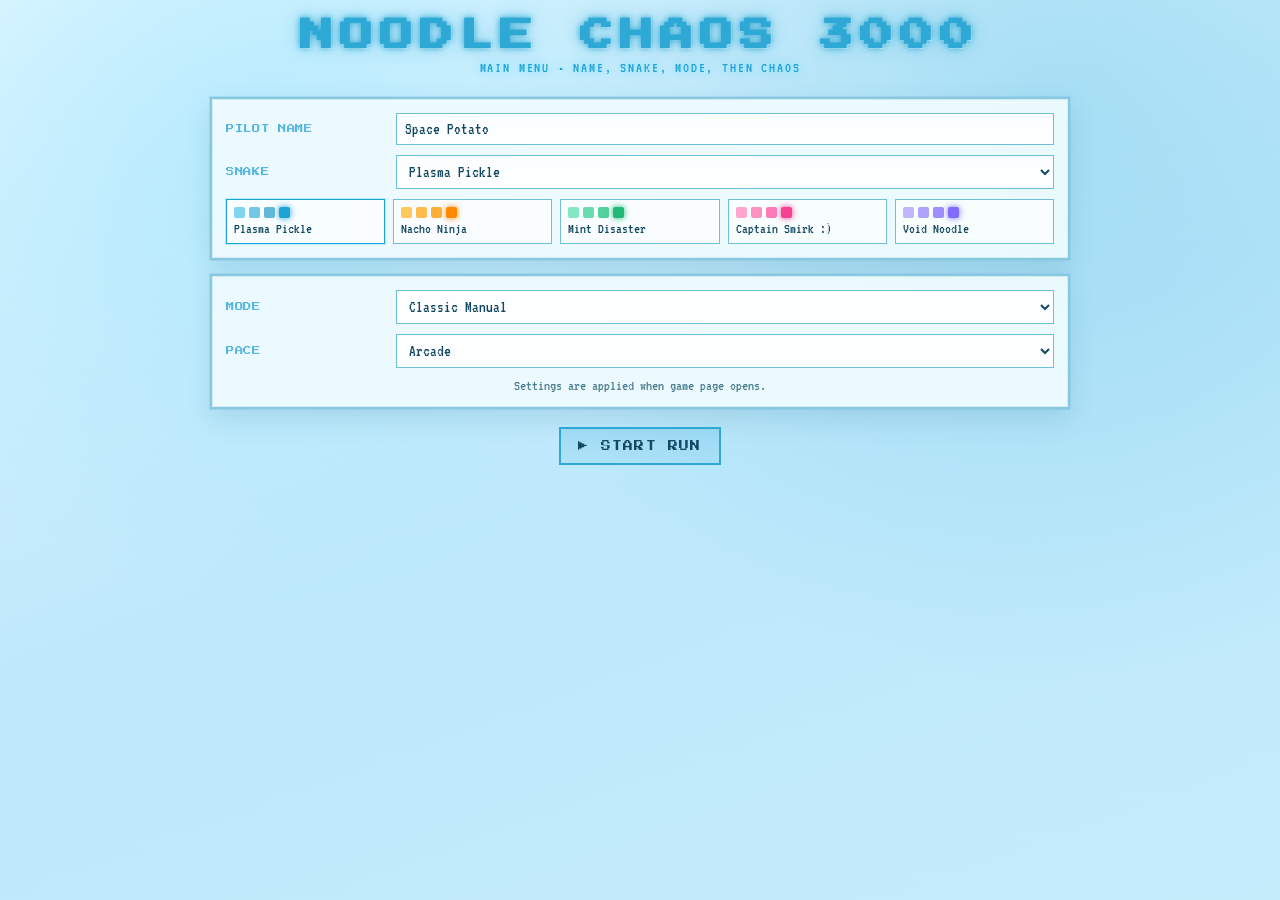
<file: index.html>
<!doctype html>
<html lang="en">
  <head>
    <meta charset="UTF-8" />
    <meta name="viewport" content="width=device-width, initial-scale=1.0" />
    <title>Noodle Chaos 3000 Menu</title>
    <link rel="stylesheet" href="styles.css" />
    <style>
      .menu-shell {
        width: min(860px, 95vw);
        margin-top: 10px;
        display: grid;
        grid-template-columns: 1fr;
        gap: 14px;
      }

      .menu-card {
        background: var(--panel);
        border: 2px solid var(--panel-edge);
        box-shadow:
          inset 0 0 0 1px rgba(115, 197, 227, 0.24),
          0 0 0 1px rgba(111, 191, 220, 0.32),
          0 10px 24px rgba(37, 109, 141, 0.16);
        padding: 14px;
      }

      .menu-row {
        display: grid;
        grid-template-columns: 160px 1fr;
        gap: 10px;
        align-items: center;
        margin-bottom: 10px;
      }

      .menu-row label {
        font-family: "Press Start 2P", monospace;
        font-size: 0.52rem;
        letter-spacing: 0.08em;
        color: var(--accent-gold);
        text-transform: uppercase;
      }

      .menu-input,
      .menu-select {
        border: 1px solid var(--accent-cyan-deep);
        background: rgba(255, 255, 255, 0.86);
        color: var(--ink);
        font-family: "VT323", monospace;
        font-size: 1.05rem;
        padding: 7px 8px;
        outline: none;
      }

      .menu-input:focus,
      .menu-select:focus {
        border-color: var(--accent-cyan);
        box-shadow: 0 0 0 1px rgba(52, 213, 255, 0.35);
      }

      .menu-preview-list {
        display: grid;
        grid-template-columns: repeat(auto-fit, minmax(150px, 1fr));
        gap: 8px;
      }

      .menu-preview-card {
        border: 1px solid var(--accent-cyan-deep);
        background: rgba(255, 255, 255, 0.68);
        color: var(--ink);
        font-family: "VT323", monospace;
        font-size: 0.92rem;
        padding: 7px;
        cursor: pointer;
        user-select: none;
      }

      .menu-preview-card.active {
        border-color: var(--accent-cyan);
        box-shadow: 0 0 0 1px rgba(52, 213, 255, 0.3);
      }

      .menu-preview-track {
        display: flex;
        gap: 4px;
        margin-bottom: 3px;
      }

      .menu-preview-seg {
        width: 11px;
        height: 11px;
        border-radius: 2px;
      }

      .menu-actions {
        display: flex;
        justify-content: center;
        gap: 8px;
        margin-top: 4px;
        flex-wrap: wrap;
      }

      .menu-note {
        text-align: center;
        color: #4e7f92;
        font-size: 0.95rem;
      }

      @media (max-width: 700px) {
        .menu-row {
          grid-template-columns: 1fr;
          gap: 4px;
        }
      }
    </style>
  </head>
  <body>
    <h1>NOODLE CHAOS 3000</h1>
    <div class="subtitle">MAIN MENU • NAME, SNAKE, MODE, THEN CHAOS</div>

    <div class="menu-shell">
      <div class="menu-card">
        <div class="menu-row">
          <label for="playerName">Pilot Name</label>
          <input id="playerName" class="menu-input" maxlength="18" placeholder="Space Potato" value="Space Potato" />
        </div>

        <div class="menu-row">
          <label for="snakePreset">Snake</label>
          <select id="snakePreset" class="menu-select"></select>
        </div>

        <div class="menu-preview-list" id="menuPreviewList"></div>
      </div>

      <div class="menu-card">
        <div class="menu-row">
          <label for="modeSelect">Mode</label>
          <select id="modeSelect" class="menu-select">
            <option value="manual">Classic Manual</option>
            <option value="auto">Auto Pilot Showcase</option>
          </select>
        </div>

        <div class="menu-row">
          <label for="speedSelect">Pace</label>
          <select id="speedSelect" class="menu-select">
            <option value="0">Cruise</option>
            <option value="1" selected>Arcade</option>
            <option value="2">Turbo</option>
            <option value="3">Hyper</option>
          </select>
        </div>

        <div class="menu-note">Settings are applied when game page opens.</div>
      </div>

      <div class="menu-actions">
        <button class="btn" id="playBtn">▶ START RUN</button>
      </div>
    </div>

    <script>
      const MENU_SETTINGS_KEY = "noodleChaos.menuSettings";

      const presets = [
        { id: "plasma-pickle", name: "Plasma Pickle", head: "#1ea3d6", glow: "#1ea3d6", bodyStart: "#8edff5", bodyEnd: "#5fb7d8", smiley: false },
        { id: "nacho-ninja", name: "Nacho Ninja", head: "#ff8a00", glow: "#ff8a00", bodyStart: "#ffd16a", bodyEnd: "#ffac37", smiley: false },
        { id: "mint-disaster", name: "Mint Disaster", head: "#20b877", glow: "#20b877", bodyStart: "#95f0ce", bodyEnd: "#4ecf98", smiley: false },
        { id: "captain-smirk", name: "Captain Smirk", head: "#f54291", glow: "#f54291", bodyStart: "#ffb4d6", bodyEnd: "#ff78b5", smiley: true },
        { id: "void-noodle", name: "Void Noodle", head: "#7f6bff", glow: "#7f6bff", bodyStart: "#ccc4ff", bodyEnd: "#9b8cff", smiley: false },
      ];

      function hexToRgb(hex) {
        const clean = hex.replace("#", "");
        const num = Number.parseInt(clean, 16);
        return { r: (num >> 16) & 255, g: (num >> 8) & 255, b: num & 255 };
      }

      function lerpColorHex(a, b, t) {
        const ca = hexToRgb(a);
        const cb = hexToRgb(b);
        const r = Math.round(ca.r + (cb.r - ca.r) * t);
        const g = Math.round(ca.g + (cb.g - ca.g) * t);
        const bl = Math.round(ca.b + (cb.b - ca.b) * t);
        return `rgb(${r},${g},${bl})`;
      }

      function sanitizePlayerName(raw) {
        const compact = (raw || "").replace(/\s+/g, " ").trim();
        if (!compact) return "Space Potato";
        return compact.slice(0, 18);
      }

      function renderPreviewCards(selectedId) {
        const host = document.getElementById("menuPreviewList");
        host.innerHTML = presets
          .map((p) => {
            const s0 = lerpColorHex(p.bodyStart, p.bodyEnd, 0.25);
            const s1 = lerpColorHex(p.bodyStart, p.bodyEnd, 0.6);
            const s2 = lerpColorHex(p.bodyStart, p.bodyEnd, 0.95);
            const face = p.smiley ? " :)" : "";
            return `
              <div class="menu-preview-card${p.id === selectedId ? " active" : ""}" data-skin-id="${p.id}">
                <div class="menu-preview-track">
                  <span class="menu-preview-seg" style="background:${s0}"></span>
                  <span class="menu-preview-seg" style="background:${s1}"></span>
                  <span class="menu-preview-seg" style="background:${s2}"></span>
                  <span class="menu-preview-seg" style="background:${p.head}; box-shadow:0 0 6px ${p.glow}"></span>
                </div>
                <div>${p.name}${face}</div>
              </div>`;
          })
          .join("");

        host.querySelectorAll(".menu-preview-card").forEach((card) => {
          card.addEventListener("click", () => {
            const id = card.getAttribute("data-skin-id");
            document.getElementById("snakePreset").value = id;
            renderPreviewCards(id);
          });
        });
      }

      function loadSavedSettings() {
        try {
          const raw = localStorage.getItem(MENU_SETTINGS_KEY);
          return raw ? JSON.parse(raw) : null;
        } catch {
          return null;
        }
      }

      function saveAndStart() {
        const playerName = sanitizePlayerName(document.getElementById("playerName").value);
        const snakePresetId = document.getElementById("snakePreset").value;
        const mode = document.getElementById("modeSelect").value;
        const speedIdx = Number.parseInt(document.getElementById("speedSelect").value, 10);

        const payload = {
          playerName,
          snakePresetId,
          mode,
          speedIdx: Number.isInteger(speedIdx) ? speedIdx : 1,
          autoPlay: mode === "auto",
        };

        localStorage.setItem(MENU_SETTINGS_KEY, JSON.stringify(payload));
        window.location.href = "game.html";
      }

      function initMenu() {
        const snakeSelect = document.getElementById("snakePreset");
        snakeSelect.innerHTML = presets.map((p) => `<option value="${p.id}">${p.name}</option>`).join("");

        const saved = loadSavedSettings();
        if (saved?.playerName) document.getElementById("playerName").value = saved.playerName;
        if (saved?.snakePresetId) snakeSelect.value = saved.snakePresetId;
        if (saved?.mode) document.getElementById("modeSelect").value = saved.mode;
        if (Number.isInteger(saved?.speedIdx)) {
          document.getElementById("speedSelect").value = String(Math.max(0, Math.min(3, saved.speedIdx)));
        }

        renderPreviewCards(snakeSelect.value || presets[0].id);

        snakeSelect.addEventListener("change", (e) => {
          renderPreviewCards(e.target.value);
        });

        document.getElementById("playerName").addEventListener("keydown", (e) => {
          if (e.key === "Enter") {
            e.preventDefault();
            saveAndStart();
          }
        });

        document.getElementById("playBtn").addEventListener("click", saveAndStart);
      }

      initMenu();
    </script>
  </body>
</html>
</file>
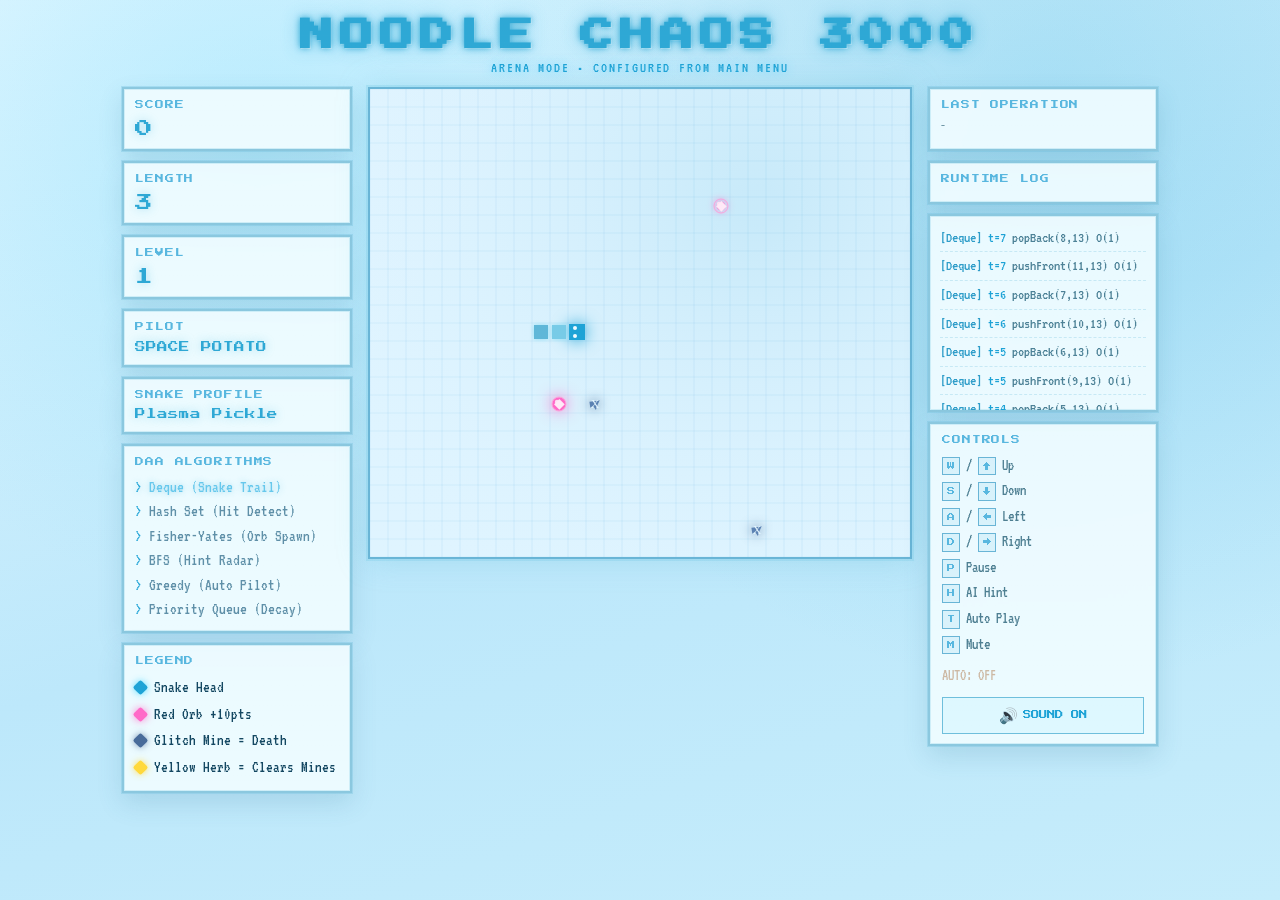
<file: game.html>
<!doctype html>
<html lang="en">
  <head>
    <meta charset="UTF-8" />
    <meta name="viewport" content="width=device-width, initial-scale=1.0" />
    <title>NOODLE CHAOS 3000</title>
    <link rel="stylesheet" href="styles.css" />
  </head>
  <body>
    <h1>NOODLE CHAOS 3000</h1>
    <div class="subtitle">ARENA MODE • CONFIGURED FROM MAIN MENU</div>

    <div class="game-wrapper">
      <div class="side-panel">
        <div class="panel-box">
          <div class="panel-label">Score</div>
          <div class="panel-value" id="scoreVal">0</div>
        </div>
        <div class="panel-box">
          <div class="panel-label">Length</div>
          <div class="panel-value" id="lengthVal">3</div>
        </div>
        <div class="panel-box">
          <div class="panel-label">Level</div>
          <div class="panel-value" id="levelVal">1</div>
        </div>
        <div class="panel-box">
          <div class="panel-label">Pilot</div>
          <div class="panel-value" id="playerNameVal" style="font-size: 0.66rem; line-height: 1.4">
            SPACE POTATO
          </div>
        </div>
        <div class="panel-box">
          <div class="panel-label">Snake Profile</div>
          <div class="panel-value" id="snakeNameVal" style="font-size: 0.66rem; line-height: 1.4">
            Plasma Pickle
          </div>
        </div>
        <div class="panel-box">
          <div class="panel-label">DAA Algorithms</div>
          <ul class="algo-list" id="algoList">
            <li id="a-deque">Deque (Snake Trail)</li>
            <li id="a-hash">Hash Set (Hit Detect)</li>
            <li id="a-fisher">Fisher-Yates (Orb Spawn)</li>
            <li id="a-bfs">BFS (Hint Radar)</li>
            <li id="a-greedy">Greedy (Auto Pilot)</li>
            <li id="a-pq">Priority Queue (Decay)</li>
          </ul>
        </div>
        <div class="panel-box">
          <div class="panel-label">Legend</div>
          <div class="legend">
            <div class="legend-item">
              <div class="dot dot-head"></div>
              <span>Snake Head</span>
            </div>
            <div class="legend-item">
              <div class="dot dot-reward"></div>
              <span>Red Orb +10pts</span>
            </div>
            <div class="legend-item">
              <div class="dot dot-poison"></div>
              <span>Glitch Mine = Death</span>
            </div>
            <div class="legend-item">
              <div class="dot dot-herb"></div>
              <span>Yellow Herb = Clears Mines</span>
            </div>
          </div>
        </div>
      </div>

      <div class="canvas-container">
        <canvas id="canvas"></canvas>
        <div class="overlay" id="overlay" style="display: none">
          <div class="overlay-title" id="overlayTitle">RUN TERMINATED</div>
          <div class="overlay-score" id="overlayScore">Score: 0</div>
          <button class="btn" onclick="startGame()">▶ RESTART RUN</button>
          <button class="btn" onclick="goToMainMenu()">◀ MAIN MENU</button>
        </div>
      </div>

      <div class="right-panel">
        <div class="panel-box">
          <div class="panel-label">Last Operation</div>
          <div
            id="lastOp"
            style="
              font-size: 0.62rem;
              color: var(--green);
              line-height: 1.6;
              margin-top: 4px;
            "
          >
            —
          </div>
          <div class="complexity-box" id="complexityBox"></div>
        </div>
        <div class="panel-box">
          <div class="panel-label">Runtime Log</div>
        </div>
        <div class="daa-log" id="daaLog"></div>
        <div class="controls panel-box">
          <div class="panel-label">Controls</div>
          <span class="key">W</span> / <span class="key">↑</span> Up<br />
          <span class="key">S</span> / <span class="key">↓</span> Down<br />
          <span class="key">A</span> / <span class="key">←</span> Left<br />
          <span class="key">D</span> / <span class="key">→</span> Right<br />
          <span class="key">P</span> Pause<br />
          <span class="key">H</span> AI Hint<br />
          <span class="key">T</span> Auto Play<br />
          <span class="key">M</span> Mute
          <div id="autoState" style="margin-top: 6px; color: #60cc88">AUTO: OFF</div>
          <button id="soundToggle" onclick="toggleSound()">
            <span id="soundIcon">🔊</span> SOUND ON
          </button>
        </div>
      </div>
    </div>

    <script src="js/config.js"></script>
    <script src="js/audio.js"></script>
    <script src="js/algorithms.js"></script>
    <script src="js/game.js"></script>
    <script src="js/input.js"></script>
  </body>
</html>
</file>
<file: styles.css>
@import url("https://fonts.googleapis.com/css2?family=Press+Start+2P&family=VT323&display=swap");

:root {
  --bg: #dff6ff;
  --bg-deep: #bde8fb;
  --ink: #144862;
  --green: #2ea8d5;
  --muted: #5f90a8;
  --accent-red: #2ea8d5;
  --accent-red-glow: #67c8ec;
  --accent-cyan: #1ea3d6;
  --accent-cyan-deep: #6fbfdc;
  --accent-gold: #58b7df;
  --panel: rgba(240, 252, 255, 0.92);
  --panel-edge: #8bc8df;
  --panel-bright: #69b5d6;
  --danger: #4a85b7;
}

* {
  margin: 0;
  padding: 0;
  box-sizing: border-box;
}

body {
  min-height: 100vh;
  overflow: hidden;
  font-family: "VT323", monospace;
  color: var(--ink);
  display: flex;
  flex-direction: column;
  align-items: center;
  background:
    radial-gradient(circle at 20% 18%, rgba(142, 226, 255, 0.42), transparent 35%),
    radial-gradient(circle at 82% 12%, rgba(86, 189, 227, 0.3), transparent 44%),
    linear-gradient(160deg, var(--bg) 0%, var(--bg-deep) 52%, #c5ecfb 100%);
  position: relative;
}

body::before {
  content: "";
  position: fixed;
  inset: 0;
  background-image:
    linear-gradient(rgba(255, 255, 255, 0.02) 1px, transparent 1px),
    linear-gradient(90deg, rgba(255, 255, 255, 0.015) 1px, transparent 1px);
  background-size: 42px 42px;
  pointer-events: none;
  opacity: 0.45;
  animation: driftGrid 18s linear infinite;
}

body::after {
  content: "";
  position: fixed;
  inset: 0;
  pointer-events: none;
  background: repeating-linear-gradient(
    to bottom,
    rgba(255, 255, 255, 0.02) 0,
    rgba(255, 255, 255, 0.02) 1px,
    transparent 3px,
    transparent 5px
  );
  opacity: 0.34;
}

h1 {
  margin: 18px 0 8px;
  font-family: "Press Start 2P", monospace;
  font-size: clamp(1.3rem, 3.2vw, 2.1rem);
  letter-spacing: 0.18em;
  color: var(--accent-red);
  text-shadow:
    0 0 6px var(--accent-red),
    0 0 18px rgba(46, 168, 213, 0.45),
    1px 1px 0 #f1fcff;
  animation: glowPulse 2.4s ease-in-out infinite;
}

.subtitle {
  margin-bottom: 12px;
  color: var(--accent-cyan);
  font-size: clamp(0.68rem, 1.55vw, 0.95rem);
  letter-spacing: 0.12em;
  text-shadow: 0 0 8px rgba(52, 213, 255, 0.52);
}

.game-wrapper {
  width: min(1220px, 97vw);
  display: flex;
  align-items: flex-start;
  justify-content: center;
  gap: 16px;
}

.side-panel,
.right-panel {
  width: min(230px, 24vw);
  display: flex;
  flex-direction: column;
  gap: 10px;
}

.panel-box,
.daa-log,
.controls {
  background: var(--panel);
  border: 2px solid var(--panel-edge);
  box-shadow:
    inset 0 0 0 1px rgba(115, 197, 227, 0.24),
    0 0 0 1px rgba(111, 191, 220, 0.32),
    0 10px 24px rgba(37, 109, 141, 0.16);
  backdrop-filter: blur(1px);
}

.panel-box {
  padding: 10px 11px;
}

.panel-label {
  font-family: "Press Start 2P", monospace;
  color: var(--accent-gold);
  font-size: 0.55rem;
  line-height: 1.35;
  letter-spacing: 0.1em;
  margin-bottom: 7px;
  text-transform: uppercase;
}

.panel-value {
  font-family: "Press Start 2P", monospace;
  color: var(--accent-red);
  font-size: 1.1rem;
  line-height: 1.2;
  text-shadow: 0 0 10px rgba(46, 168, 213, 0.38);
}

.algo-list {
  list-style: none;
  font-size: 1.05rem;
  color: var(--muted);
  line-height: 1.45;
}

.algo-list li::before {
  content: "> ";
  color: var(--accent-cyan);
}

.algo-list li.active {
  color: var(--accent-red-glow);
  text-shadow: 0 0 6px rgba(52, 170, 214, 0.45);
}

.legend {
  font-size: 1.04rem;
  line-height: 1.6;
}

.legend-item {
  display: flex;
  align-items: center;
  gap: 8px;
}

.dot {
  width: 11px;
  height: 11px;
  border-radius: 2px;
  transform: rotate(45deg);
}

.dot-head {
  background: var(--accent-cyan);
  box-shadow: 0 0 7px rgba(52, 213, 255, 0.8);
}

.dot-reward {
  background: #ff69c8;
  box-shadow: 0 0 8px rgba(255, 105, 200, 0.86);
}

.dot-poison {
  background: #486b9a;
  box-shadow: 0 0 7px rgba(72, 107, 154, 0.7);
}

.dot-herb {
  background: #ffd93b;
  box-shadow: 0 0 7px rgba(255, 217, 59, 0.86);
}

.canvas-container {
  position: relative;
  border: 2px solid var(--panel-bright);
  box-shadow:
    0 0 0 2px rgba(130, 206, 233, 0.35),
    0 0 28px rgba(111, 191, 220, 0.35);
  overflow: hidden;
}

#canvas {
  display: block;
  image-rendering: pixelated;
  cursor: none;
}

.canvas-container::before {
  content: "";
  position: absolute;
  inset: 0;
  pointer-events: none;
  background: linear-gradient(120deg, rgba(255, 255, 255, 0.03), transparent 38%);
}

.overlay {
  position: absolute;
  inset: 0;
  z-index: 100;
  background:
    radial-gradient(circle at 50% 20%, rgba(108, 201, 234, 0.45), rgba(212, 244, 255, 0.94) 44%),
    rgba(224, 248, 255, 0.96);
  display: flex;
  flex-direction: column;
  align-items: center;
  justify-content: center;
  gap: 7px;
  padding: 10px;
  text-align: center;
}

.overlay-title {
  font-family: "Press Start 2P", monospace;
  font-size: clamp(1rem, 2.5vw, 1.65rem);
  line-height: 1.55;
  color: var(--accent-red);
  letter-spacing: 0.08em;
  text-shadow:
    0 0 8px rgba(46, 168, 213, 0.6),
    0 0 20px rgba(52, 174, 219, 0.4);
}

.overlay-score {
  font-size: clamp(1rem, 1.8vw, 1.2rem);
  color: var(--accent-cyan);
  text-shadow: 0 0 10px rgba(80, 181, 220, 0.45);
}

.title-screen-card {
  display: flex;
  align-items: center;
  gap: 8px;
  margin: 2px 0;
}

.title-screen-card label {
  font-family: "Press Start 2P", monospace;
  font-size: 0.5rem;
  letter-spacing: 0.08em;
  color: var(--accent-gold);
  text-transform: uppercase;
}

.title-name-input {
  min-width: 210px;
  max-width: 80vw;
  border: 1px solid var(--accent-cyan-deep);
  background: rgba(255, 255, 255, 0.85);
  color: var(--ink);
  font-family: "Press Start 2P", monospace;
  font-size: 0.56rem;
  letter-spacing: 0.05em;
  padding: 7px 8px;
  text-transform: uppercase;
  outline: none;
}

.title-name-input:focus {
  border-color: var(--accent-cyan);
  box-shadow: 0 0 0 1px rgba(52, 213, 255, 0.35);
}

.skin-row {
  display: flex;
  align-items: center;
  gap: 8px;
  margin: 4px 0 2px;
  font-size: 0.9rem;
  color: var(--ink);
}

.skin-row label {
  font-family: "Press Start 2P", monospace;
  font-size: 0.5rem;
  letter-spacing: 0.08em;
  color: var(--accent-gold);
  text-transform: uppercase;
}

#snakeSkinSelect {
  min-width: 210px;
  max-width: 80vw;
  border: 1px solid var(--accent-cyan-deep);
  background: rgba(255, 255, 255, 0.78);
  color: var(--ink);
  font-family: "VT323", monospace;
  font-size: 1.02rem;
  padding: 4px 6px;
  outline: none;
}

#snakeSkinSelect:focus {
  border-color: var(--accent-cyan);
  box-shadow: 0 0 0 1px rgba(52, 213, 255, 0.35);
}

.snake-preview-list {
  width: min(460px, 92%);
  display: flex;
  flex-wrap: wrap;
  justify-content: center;
  gap: 6px;
  margin: 2px 0 6px;
}

.snake-preview-card {
  border: 1px solid var(--accent-cyan-deep);
  background: rgba(255, 255, 255, 0.68);
  color: var(--ink);
  font-family: "VT323", monospace;
  font-size: 0.86rem;
  padding: 5px 7px;
  cursor: pointer;
  user-select: none;
  min-width: 120px;
}

.snake-preview-card.active {
  border-color: var(--accent-cyan);
  box-shadow: 0 0 0 1px rgba(52, 213, 255, 0.3);
}

.snake-preview-track {
  display: flex;
  align-items: center;
  gap: 4px;
  margin-bottom: 2px;
}

.snake-preview-seg {
  width: 10px;
  height: 10px;
  border-radius: 2px;
}

.snake-preview-name {
  line-height: 1.2;
}

.btn {
  font-family: "Press Start 2P", monospace;
  font-size: 0.62rem;
  letter-spacing: 0.12em;
  border: 2px solid var(--accent-red);
  color: var(--ink);
  background: linear-gradient(180deg, rgba(62, 178, 221, 0.24), rgba(62, 178, 221, 0.12));
  padding: 12px 17px;
  cursor: pointer;
  text-transform: uppercase;
  transition: transform 0.15s ease, box-shadow 0.15s ease;
}

.btn:hover {
  transform: translateY(-2px);
  box-shadow: 0 0 12px rgba(62, 178, 221, 0.42);
}

.speed-row {
  display: flex;
  flex-wrap: wrap;
  justify-content: center;
  gap: 6px;
  margin-top: 8px;
}

.speed-btn {
  font-family: "Press Start 2P", monospace;
  font-size: 0.5rem;
  border: 1px solid var(--accent-cyan-deep);
  color: var(--muted);
  background: rgba(52, 213, 255, 0.08);
  padding: 6px 8px;
  cursor: pointer;
}

.speed-btn.active {
  border-color: var(--accent-cyan);
  color: var(--accent-cyan);
  box-shadow: 0 0 10px rgba(52, 213, 255, 0.4);
}

.daa-log {
  height: 198px;
  overflow-y: auto;
  padding: 8px 10px;
  font-size: 0.98rem;
  color: #4d8297;
  line-height: 1.38;
  scrollbar-width: thin;
  scrollbar-color: var(--panel-bright) transparent;
}

.daa-log .log-entry {
  border-bottom: 1px dashed rgba(116, 193, 221, 0.3);
  padding: 3px 0;
}

.log-algo {
  color: #2f9dc9;
}

.log-time {
  color: var(--accent-cyan);
}

.controls {
  padding: 10px 12px;
  font-size: 1rem;
  line-height: 1.6;
  color: #4e7f92;
}

.key {
  display: inline-block;
  min-width: 18px;
  text-align: center;
  border: 1px solid var(--panel-bright);
  background: rgba(102, 193, 226, 0.14);
  color: var(--accent-gold);
  font-family: "Press Start 2P", monospace;
  font-size: 0.5rem;
  padding: 2px 3px;
}

#autoState {
  color: var(--accent-cyan);
  margin-top: 7px;
}

.complexity-box {
  font-size: 0.95rem;
  line-height: 1.45;
  color: #507f90;
  margin-top: 5px;
}

.complexity-box span {
  color: var(--accent-gold);
}

#lastOp {
  color: #4f7d90 !important;
}

#soundToggle {
  width: 100%;
  margin-top: 8px;
  border: 1px solid var(--accent-cyan-deep);
  color: var(--accent-cyan);
  background: rgba(52, 213, 255, 0.08);
  font-family: "Press Start 2P", monospace;
  font-size: 0.52rem;
  padding: 8px 6px;
  display: flex;
  align-items: center;
  justify-content: center;
  gap: 5px;
  cursor: pointer;
}

#soundToggle:hover {
  border-color: var(--accent-cyan);
}

#soundToggle.muted {
  opacity: 0.45;
}

#soundIcon {
  font-size: 0.95rem;
}

@media (max-width: 1100px) {
  body {
    overflow-y: auto;
    overflow-x: hidden;
    padding-bottom: 14px;
  }

  .game-wrapper {
    width: min(920px, 98vw);
    flex-wrap: wrap;
    justify-content: center;
    gap: 10px;
  }

  .side-panel,
  .right-panel {
    width: min(430px, 95vw);
    flex-direction: row;
    flex-wrap: wrap;
  }

  .side-panel .panel-box,
  .right-panel .panel-box,
  .right-panel .daa-log,
  .right-panel .controls {
    width: calc(50% - 5px);
  }

  .right-panel .controls {
    width: 100%;
  }
}

@media (max-width: 700px) {
  h1 {
    margin-top: 14px;
    font-size: 1.08rem;
  }

  .subtitle {
    font-size: 0.58rem;
    margin-bottom: 10px;
    text-align: center;
    padding: 0 10px;
  }

  .game-wrapper {
    width: 100vw;
    padding: 0 6px;
    gap: 8px;
  }

  .canvas-container {
    transform: scale(0.87);
    transform-origin: top center;
    margin-bottom: -72px;
  }

  .side-panel,
  .right-panel {
    width: 96vw;
    gap: 7px;
  }

  .side-panel .panel-box,
  .right-panel .panel-box,
  .right-panel .daa-log,
  .right-panel .controls {
    width: 100%;
  }

  .panel-label {
    font-size: 0.5rem;
  }
}

@keyframes glowPulse {
  0%,
  100% {
    filter: brightness(1);
  }
  50% {
    filter: brightness(1.2);
  }
}

@keyframes driftGrid {
  from {
    transform: translate(0, 0);
  }
  to {
    transform: translate(-42px, -42px);
  }
}
</file>
